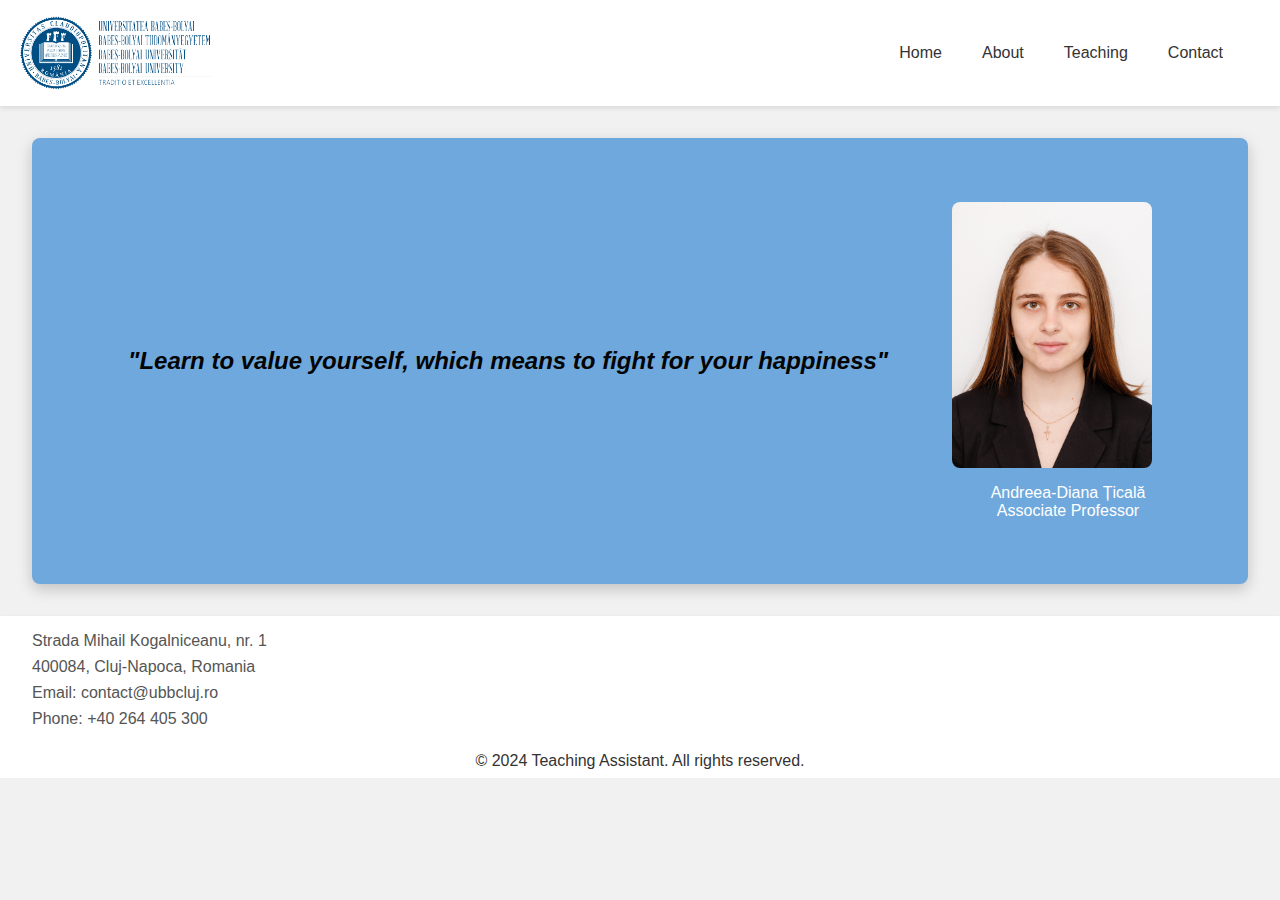
<file: index.html>
<!DOCTYPE html>
<html lang="en">
<head>
    <meta charset="UTF-8">
    <meta name="viewport" content="width=device-width, initial-scale=1.0">
    <link rel="stylesheet" href="style.css">
    <title>Teaching Assistant</title>
</head>
<body>

<header>
	<div class="logo">
        <img src="Logo.png" alt="Your Logo">
    </div>
    <nav>
        <ul>
            <li><a href="index.html">Home</a></li>
            <li><a href="about.html">About</a></li>
            <li><a href="subject.html">Teaching</a></li>
            <li><a href="contact.html">Contact</a></li>
        </ul>
    </nav>
</header>

<main>
    <section class="hero">
        <div class="hero-content">
            <div class="hero-text">
                <h2 class="quote-text">"Learn to value yourself, which means to fight for your happiness"</h2>

            </div>
             <div class="hero-photo">
                <img src="profil.jpg" alt="Profile" class="hero-img">
               	<p>Andreea-Diana Țicală </p>
               	<p>Associate Professor</p>
            </div>
            
        </div>
    </section>


</main>

<footer>
    <div class="footer">
        <div class="footer-address">
            <p>Strada Mihail Kogalniceanu, nr. 1</p>
            <p>400084, Cluj-Napoca, Romania</p>
            <p>Email: contact@ubbcluj.ro</p>
            <p>Phone: +40 264 405 300</p>
        </div>
    </div>
    <div class="footer-copyright">
        <p>&copy; 2024 Teaching Assistant. All rights reserved.</p>
    </div>
    	</footer>

</body>
</html>
</file>
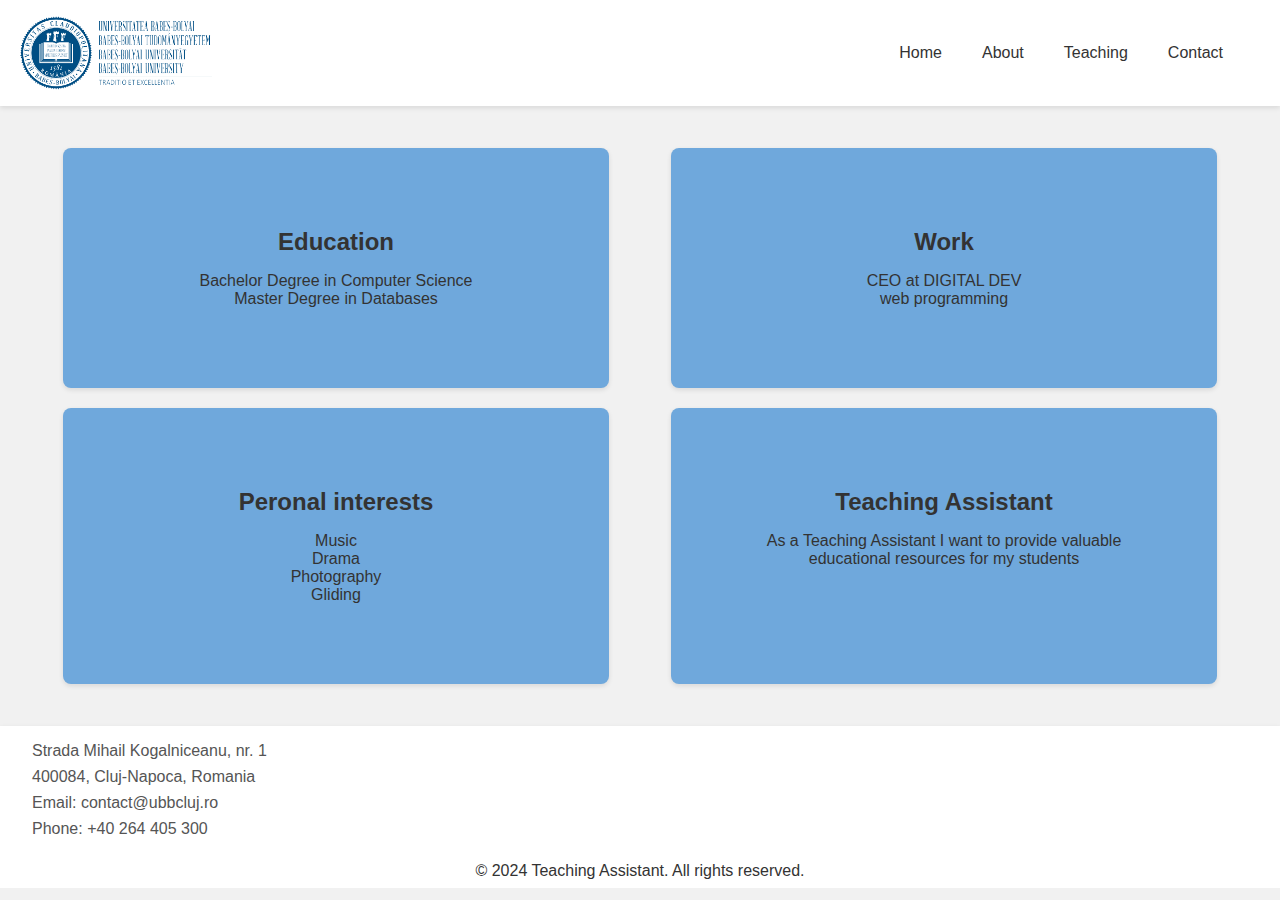
<file: about.html>
<!DOCTYPE html>
<html lang="en">
<head>
    <meta charset="UTF-8">
    <meta name="viewport" content="width=device-width, initial-scale=1.0">
    <link rel="stylesheet" href="style.css">
    <title>About Teaching Assistant</title>
</head>
<body>

<header>
    <div class="logo">
        <img src="Logo.png" alt="Your Logo">
    </div>
    <nav>
        <ul>
            <li><a href="index.html">Home</a></li>
            <li><a href="about.html">About</a></li>
            <li><a href="subject.html">Teaching</a></li>
            <li><a href="contact.html">Contact</a></li>
        </ul>
    </nav>
</header>

<main>
    <section class="about-section">
        <div class="column">
            <h2>Education</h2>
            <p>Bachelor Degree in Computer Science</p>
            <p>Master Degree in Databases</p>
        </div>
        <div class="column">
            <h2>Work</h2>
            <p>CEO at DIGITAL DEV</p>
            <p>web programming</p>
        </div>
        <div class="column">
            <h2>Peronal interests</h2>
            <p>Music</p>
            <p>Drama</p>
            <p>Photography</p>
            <p>Gliding</p>
        </div>
        <div class="column">
            <h2>Teaching Assistant</h2>
            <p>As a Teaching Assistant I want to provide valuable educational resources for my students</p>
        </div>
    </section>
</main>

<footer>
    <div class="footer">
        <div class="footer-address">
            <p>Strada Mihail Kogalniceanu, nr. 1</p>
            <p>400084, Cluj-Napoca, Romania</p>
            <p>Email: contact@ubbcluj.ro</p>
            <p>Phone: +40 264 405 300</p>
        </div>
    </div>
    <div class="footer-copyright">
        <p>&copy; 2024 Teaching Assistant. All rights reserved.</p>
    </div>
</footer>

</body>
</html>
</file>
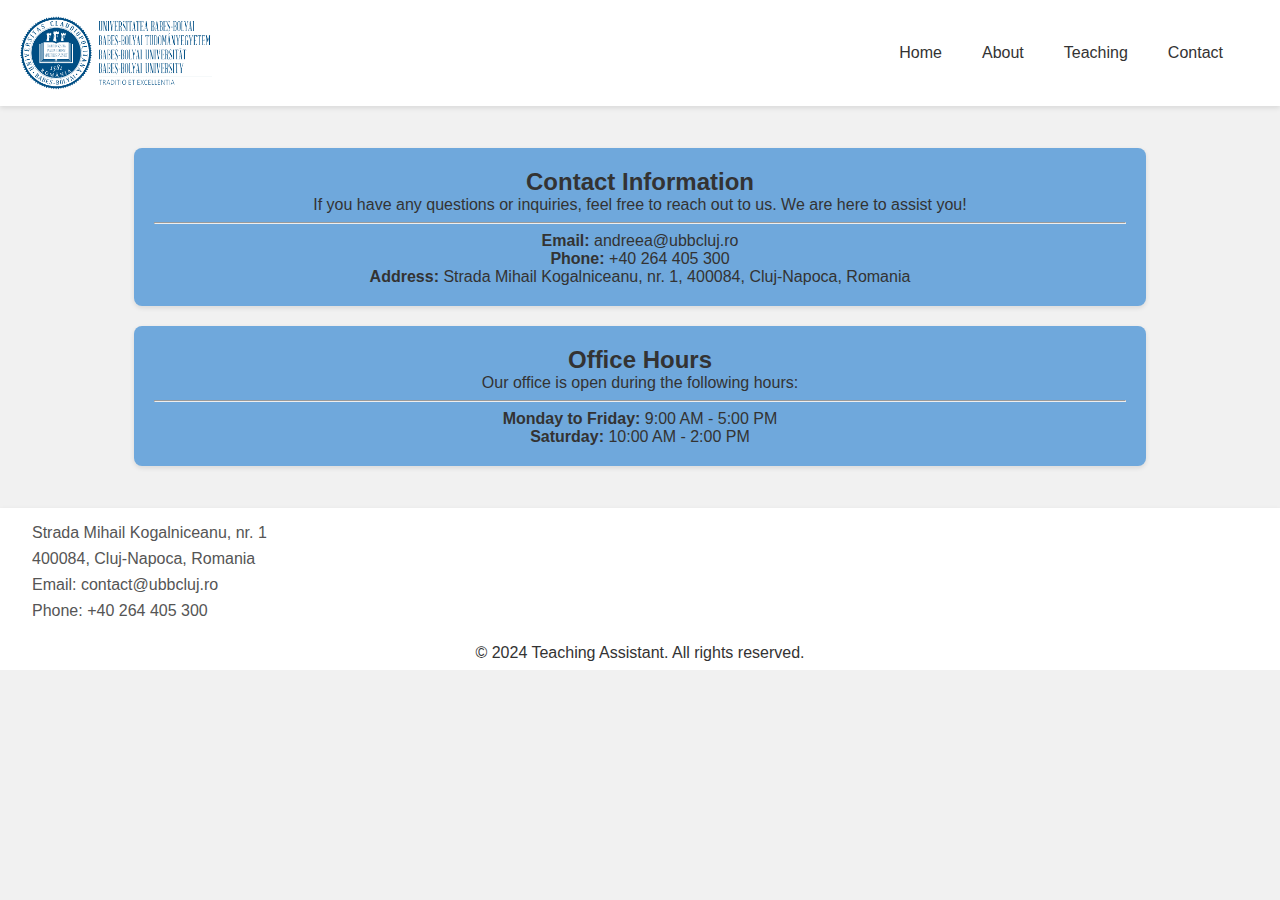
<file: contact.html>
<!DOCTYPE html>
<html lang="en">
<head>
    <meta charset="UTF-8">
    <meta name="viewport" content="width=device-width, initial-scale=1.0">
    <link rel="stylesheet" href="style.css">
    <title>About Teaching Assistant</title>
</head>
<body>

<header>
    <div class="logo">
        <img src="Logo.png" alt="Your Logo">
    </div>
    <nav>
        <ul>
            <li><a href="index.html">Home</a></li>
            <li><a href="about.html">About</a></li>
            <li><a href="subject.html">Teaching</a></li>
            <li><a href="contact.html">Contact</a></li>
        </ul>
    </nav>
</header>

<main>
    <section class="contact-section">
        <div class="column">
            <h2>Contact Information</h2>
            <p>If you have any questions or inquiries, feel free to reach out to us. We are here to assist you!</p>
            <hr>
            <p><strong>Email:</strong> andreea@ubbcluj.ro</p>
            <p><strong>Phone:</strong> +40 264 405 300</p>
            <p><strong>Address:</strong> Strada Mihail Kogalniceanu, nr. 1, 400084, Cluj-Napoca, Romania</p>
        </div>
        <div class="column">
            <h2>Office Hours</h2>
            <p>Our office is open during the following hours:</p>
            <hr>
            <p><strong>Monday to Friday:</strong> 9:00 AM - 5:00 PM</p>
            <p><strong>Saturday:</strong> 10:00 AM - 2:00 PM</p>
        </div>
    </section>
</main>

<footer>
    <div class="footer">
        <div class="footer-address">
            <p>Strada Mihail Kogalniceanu, nr. 1</p>
            <p>400084, Cluj-Napoca, Romania</p>
            <p>Email: contact@ubbcluj.ro</p>
            <p>Phone: +40 264 405 300</p>
        </div>
    </div>
    <div class="footer-copyright">
        <p>&copy; 2024 Teaching Assistant. All rights reserved.</p>
    </div>
</footer>

</body>
</html>
</file>
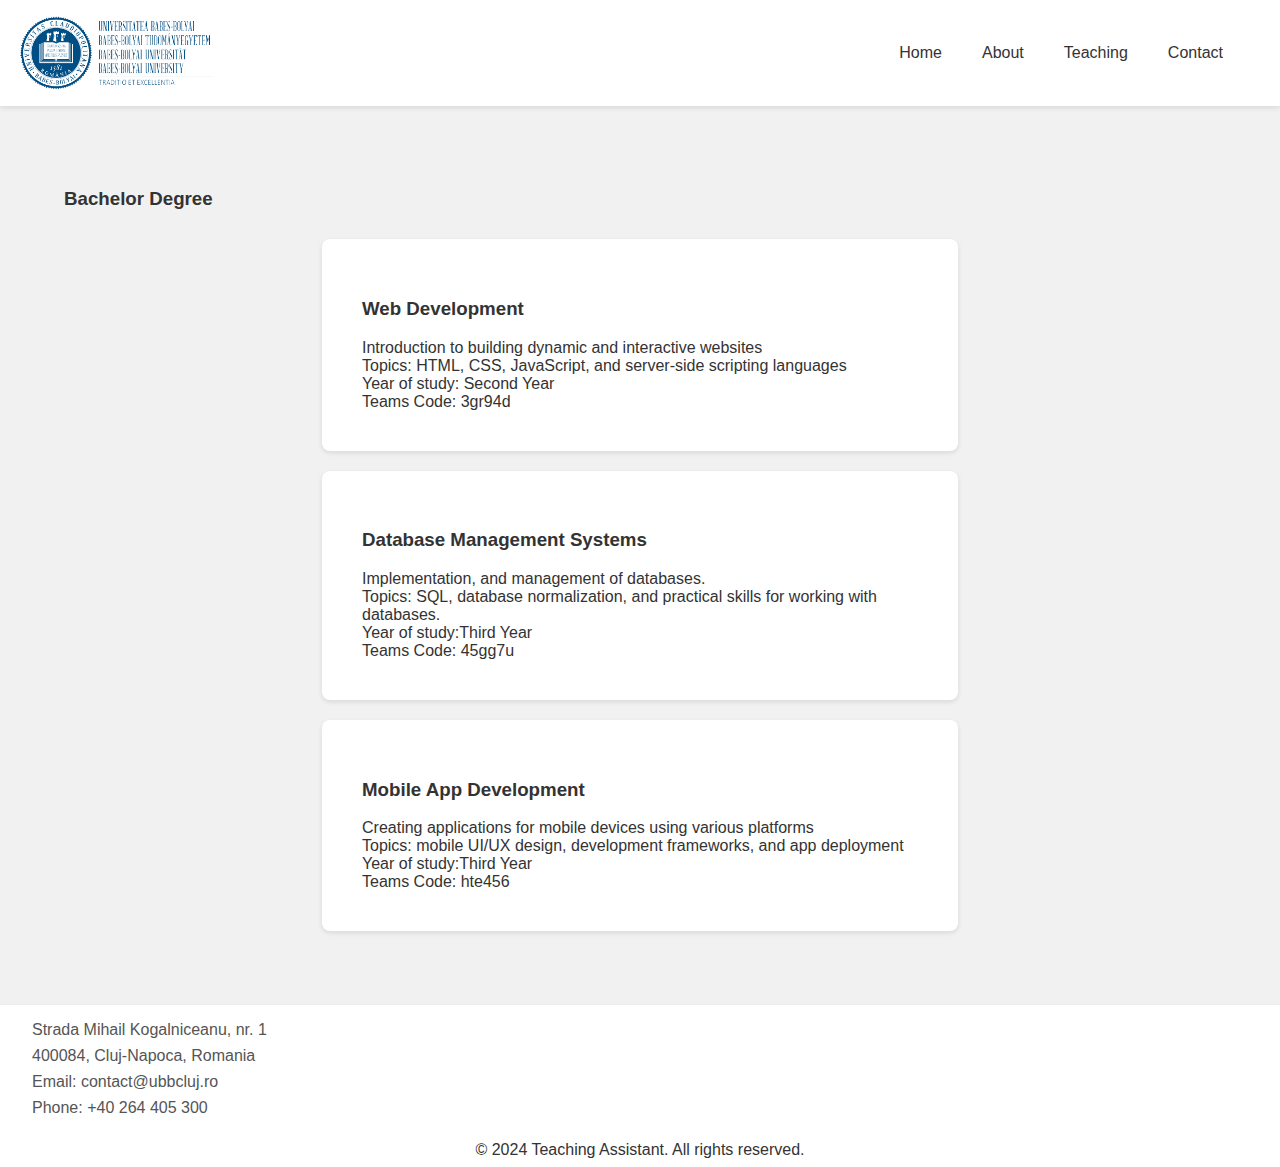
<file: subject.html>
<!DOCTYPE html>
<html lang="en">
<head>
    <meta charset="UTF-8">
    <meta name="viewport" content="width=device-width, initial-scale=1.0">
    <link rel="stylesheet" href="style.css">
    <title>About Teaching Assistant</title>
</head>
<body>

<header>
    <div class="logo">
        <img src="Logo.png" alt="Your Logo">
    </div>
    <nav>
        <ul>
            <li><a href="index.html">Home</a></li>
            <li><a href="about.html">About</a></li>
            <li><a href="subject.html">Teaching</a></li>
            <li><a href="contact.html">Contact</a></li>
        </ul>
    </nav>
</header>

<main>
    <section class="subject-section">
        <h3>Bachelor Degree</h3>
        <div class="subject-container">
            <div class="subject">
                <h3>Web Development</h3>
                <p>Introduction to building dynamic and interactive websites</p>
                <p>Topics: HTML, CSS, JavaScript, and server-side scripting languages</p>
                <p>Year of study: Second Year</p>
                <p>Teams Code: 3gr94d</p>

            </div>
            <div class="subject">
                <h3>Database Management Systems</h3>
                <p>Implementation, and management of databases.</p>
                <p>Topics: SQL, database normalization, and practical skills for working with databases.</p>
                <p>Year of study:Third Year</p>
                <p>Teams Code: 45gg7u</p>

            </div>
            <div class="subject">
                <h3>Mobile App Development</h3>
                <p>Creating applications for mobile devices using various platforms</p>
                <p>Topics: mobile UI/UX design, development frameworks, and app deployment</p>
                <p>Year of study:Third Year</p>
                <p>Teams Code: hte456</p>
            </div>
        </div>
    </section>
</main>


<footer>
    <div class="footer">
        <div class="footer-address">
            <p>Strada Mihail Kogalniceanu, nr. 1</p>
            <p>400084, Cluj-Napoca, Romania</p>
            <p>Email: contact@ubbcluj.ro</p>
            <p>Phone: +40 264 405 300</p>
        </div>
    </div>
    <div class="footer-copyright">
        <p>&copy; 2024 Teaching Assistant. All rights reserved.</p>
    </div>
</footer>

</body>
</html>
</file>
<file: style.css>
body, h1, h2, p, ul {
    margin: 0;
    padding: 0;
}

body {
    font-family: 'Arial', sans-serif;
    background-color: #f1f1f1;
    color: #333;
}

header {
    background-color: #fff;
    padding: 1rem;
    box-shadow: 0 2px 5px rgba(0, 0, 0, 0.1);
    display: flex;
    justify-content: space-between;
    align-items: center;
}

header h1 {
    margin: 0;
    color: #333;
}

.logo {
    display: flex;
    align-items: center;
}

.logo img {
    width: 200px; 
    height: auto
}

nav {
    background-color: rgba(255, 255, 255, 0.9);
    padding: 1rem;
}

nav ul {
    list-style: none;
    display: flex;
    justify-content: space-around;
}

nav ul li {
    margin-right: 10px;
}

nav a {
    text-decoration: none;
    color: #333;
    padding: 10px 15px;
    border-radius: 5px;
    transition: background-color 0.3s ease-in-out;
}

nav a:hover {
    background-color: #3498db;
    color: #fff;
}

main {
    padding: 2rem;
}


.hero {
    background: #6FA8DC;
    color: #fff;
    padding: 4rem;
    text-align: center;
    border-radius: 8px;
    box-shadow: 0 5px 15px rgba(0, 0, 0, 0.2);
	overflow: hidden;
}

.hero-content {
    display: flex;
    justify-content: space-between;
}

.hero-img {
    width: 200px; /* Adjust the size as needed */
    height: auto;
    border-radius: 8px;
    margin-right: 2rem; /* Adjust the margin as needed */
}

.hero-text {
    padding: 2rem;
    text-align: center;
    margin: 0;
    display: flex;
    align-items: center;
    justify-content: center;
}

.hero-text h2 {
    font-style: italic;
    color: #040404;
}


.hero-photo {
     display: flex;
    flex-direction: column;
    align-items: center;
    justify-content: center;
}

.hero-img {
    width: 200px;
    height: auto;
    border-radius: 8px;
    margin-bottom: 1rem; 
}

.hero-photo p {
    color: #fff;
    font-size: 1rem;
    margin: 0;
}

.features {
    display: flex;
    justify-content: space-around;
    flex-wrap: wrap;
    margin-top: 2rem;
}

.feature {
    text-align: center;
    padding: 2rem;
    margin: 1rem;
    border-radius: 8px;
    background-color: #fff;
    box-shadow: 0 2px 5px rgba(0, 0, 0, 0.1);
    transition: transform 0.3s ease-in-out;
}

.feature:hover {
    transform: scale(1.05);
}

.footer {
    background-color: #fff;
    padding: 1rem;
    box-shadow: 0 2px 5px rgba(0, 0, 0, 0.1);
    display: flex;
    justify-content: space-between;
    align-items: center;
    flex-direction: column;
    text-align: center; 
}


.footer p {
    color: #555;
    margin-bottom: 0.5rem;
    margin-left: 1rem;
}

.footer-address {
    align-self: flex-start; 
    text-align: left;
}

footer .footer-copyright {
	background-color: #fff;
    padding-bottom: 0.5rem;
    text-align: center;
}

.about-section {
    display: flex;
    justify-content: space-around;
    flex-wrap: wrap;
}

.about-section .column {
    flex-basis: calc(33.33% - 20px);
    margin: 10px;
    padding: 80px;
    background-color: #6FA8DC;
    box-shadow: 0 2px 5px rgba(0, 0, 0, 0.1);
    border-radius: 8px;
    text-align: center;
}

.about-section .column h2 {
    color: #333;
    margin-bottom: 1rem;
}

.contact-section {
    display: flex;
    justify-content: space-around;
    flex-wrap: wrap;
}

.contact-section .column {
    flex-basis: calc(80%);
    margin: 10px;
    padding: 20px;
    background-color: #6FA8DC;
    box-shadow: 0 2px 5px rgba(0, 0, 0, 0.1);
    border-radius: 8px;
    text-align: center;
}

.contact-section .column h2 {
    color: #333;
}

.subject-section {
    text-align: left;
    padding: 2rem;
}
.subject-section h3 {
    text-align: left;
}

.subject-container {
    display: flex;
    justify-content: space-around;
    flex-wrap: wrap;
}

.subject {
    flex-basis: calc(50% - 20px);
    margin: 10px;
    padding: 40px;
    background-color: #fff;
    box-shadow: 0 2px 5px rgba(0, 0, 0, 0.1);
    border-radius: 8px;
}



.subject h3 {
    color: #333;
}


/* Media Queries for Responsive Design */

@media only screen and (max-width: 600px) {
    header {
        flex-direction: column;
    }

    nav ul {
        flex-direction: column;
        text-align: center;
    }

    nav a {
        margin: 5px 0;
    }

    .hero-content {
        flex-direction: column;
    }

    .hero-img {
        margin-right: 0;
        margin-bottom: 1rem;
    }

    .hero-text {
        padding: 1rem;
    }

    .features {
        flex-direction: column;
    }

    .feature {
        width: 100%;
        margin-bottom: 1rem;
    }

    .footer {
        flex-direction: column;
        text-align: center;
    }

    .footer-address {
        align-self: center;
        text-align: center;
    }

    .footer p {
        margin-left: 0;
    }

    .about-section .column,
    .contact-section .column,
    .subject-section {
        padding: 2rem;
    }
}

/* Tablet View */
@media only screen and (min-width: 601px) and (max-width: 1024px) {
    .hero-content {
        flex-direction: column;
    }

    .hero-img {
        margin-right: 0;
        margin-bottom: 1rem;
    }

    .hero-text {
        padding: 1rem;
    }

    .features {
        flex-direction: column;
    }

    .feature {
        width: 100%;
        margin-bottom: 1rem;
    }

    .footer {
        flex-direction: column;
        text-align: center;
    }

    .footer-address {
        align-self: center;
        text-align: center;
    }

    .footer p {
        margin-left: 0;
    }

    .about-section .column,
    .contact-section .column,
    .subject-section {
        padding: 2rem;
    }
}
</file>
